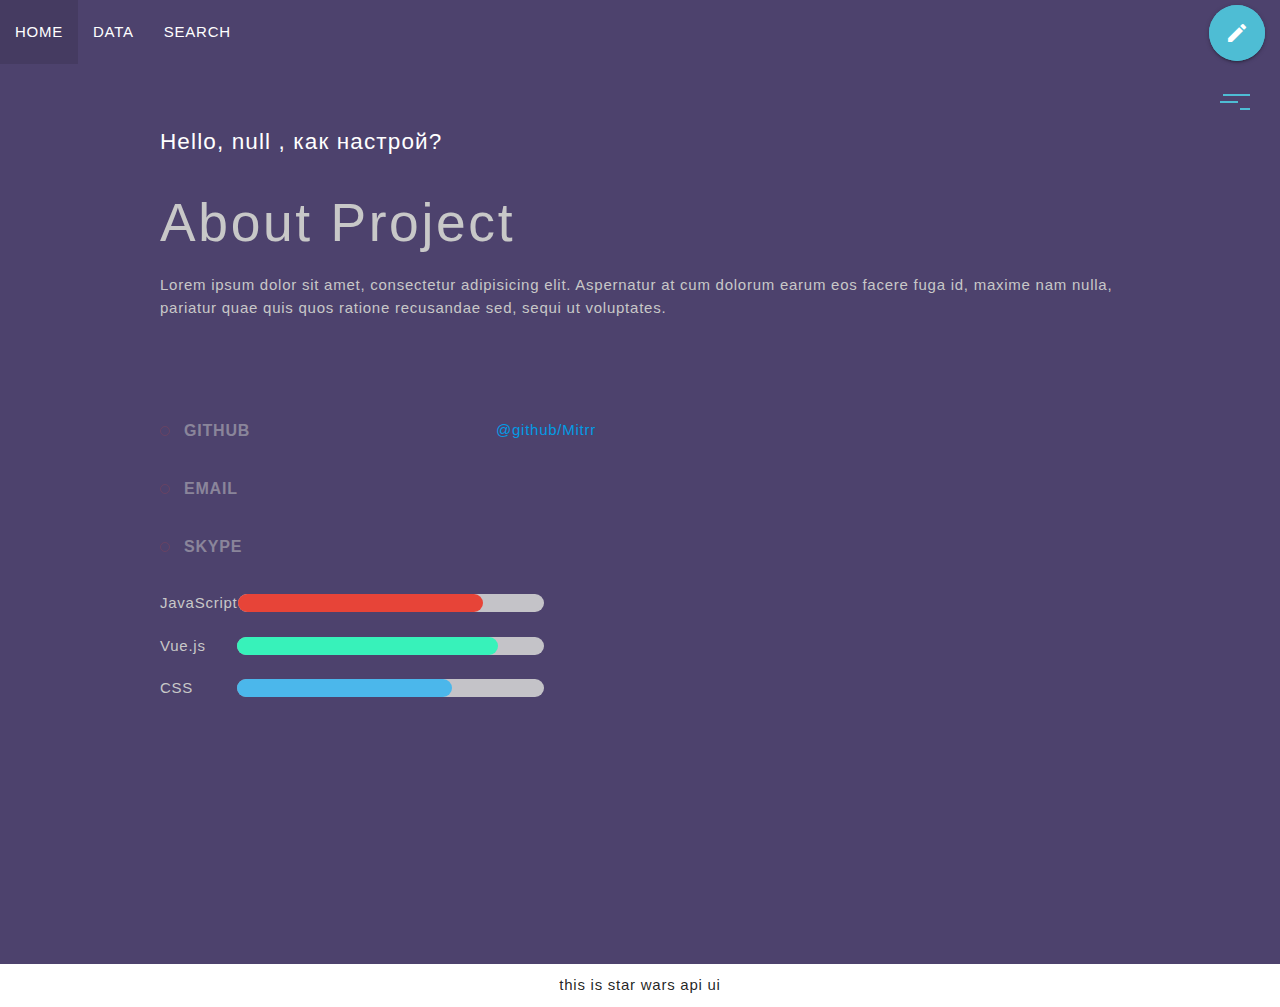
<file: index.html>
<!DOCTYPE html>
<html lang="en">
<head>
    <meta charset="UTF-8">
    <title>STAR WARS DATA VISUALIZATION</title>
    <!-- Compiled and minified CSS -->
    <!--<link rel="stylesheet" href="https://cdnjs.cloudflare.com/ajax/libs/materialize/1.0.0/css/materialize.min.css">-->
    <link rel="stylesheet" href="css/materialize.css">
    <link rel="stylesheet" href="css/main.css">
    <link href="https://fonts.googleapis.com/icon?family=Material+Icons" rel="stylesheet">
</head>
<body>

  <nav>
      <div id="nav" class="nav-wrapper navbar-fixed indigo-theme">
          <ul class="left">
              <li><a href="index.html">HOME</a></li>
              <li><a href="data.html" target="_blank">DATA</a></li>
              <li><a href="search.html">SEARCH</a></li>
          </ul>
          <a id="edit" class="right btn-floating btn-large pulse" style="background-color:#4ebdd4;margin-top: 5px;margin-right:15px;cursor: pointer">
              <i class="material-icons">edit</i>
          </a>
      </div>
  </nav>

  <div class="content-wrapper indigo-theme">
      <ul class="menu-btn">
          <li class="first-line" style="background-color: #4ebdd4"></li>
          <li class="second-line" style="background-color: #4ebdd4"></li>
          <li class="third-line" style="background-color: #4ebdd4"></li>
      </ul>

      <div class="grey darken-3 menu-wrapper" style="opacity:.5">
      </div>

      <div class="home-content_wrapper">

          <div class="greeting_wrapper">
              <div id="navbar-header">

              </div>
          </div>

          <div class="about-block">
              <h2>About Project</h2>
              <p>Lorem ipsum dolor sit amet, consectetur adipisicing elit. Aspernatur at cum dolorum earum eos facere fuga id, maxime nam nulla, pariatur quae quis quos ratione recusandae sed, sequi ut voluptates.</p>
          </div>

          <div class="contacts_block" style="display: flex;flex-direction: row;align-items: flex-start">
              <div class="tabs_container">
                  <ul>
                      <li class="tab-link_tab active_tab-link"><span></span>GitHub</li>
                      <li class="tab-link_tab"><span></span>Email</li>
                      <li class="tab-link_tab"><span></span>Phone</li>
                  </ul>
              </div>
              <div class="tab-content_wrapper">

              </div>

              <div class="tabs_content_container active_tab-content">
                  <a href="https://github.com/Mitrr" target="_blank">@github/Mitrr</a>
              </div>
              <div class="tabs_content_container">
                  <a href="mailto:mitrskoggson@yandex.ru" target="_blank">mitrskoggson@yandex.ru</a>
              </div>
              <div class="tabs_content_container">
                  <a href="skype:skypename?call" target="_blank">skypename@skype</a>
              </div>
          </div>

          <div class="skills-sections" style="width: 100%">

          </div>


      </div>
  </div>

<!--edit popup-->
  <div class="edit-popup row" style="transform: translate(-200%, 0%) matrix(1, 0, 0, 1, 0, 0);">
          <div class="col s12 m12" style="height: 100%;">
              <div class="card darken-1 z-depth-4 hoverable" style="border-radius: 12px;background-color: #2b2f38;height: 100%;">
                  <div class="card-content white-text card-content-wrapper" style="height: 85%">
                      <span class="card-title">Редактирование темы</span>
                      <div class="row card-text">
                          <div class="col s5">
                              <ul>
                                  <li>
                                      <p class="caption-text">Тема:</p>
                                      <div class="theme-selects_wrapper">
                                          <div class="theme-select indigo-theme selected-theme" id="indigo"></div>
                                          <div class="theme-select black-theme" id="black"></div>
                                      </div>
                                  </li>
                                  <li style="padding-bottom: 15px">
                                      <p class="caption-text">Вторичный цвет:</p>
                                          <p class="radio-item">
                                              <label>
                                                  <input name="group1" type="radio" id="blue-radio"/>
                                                  <span style="color: #00b0ff;font-size: 2em">Blue</span>
                                              </label>
                                          </p>
                                          <p class="radio-item">
                                              <label>
                                                  <input name="group1" type="radio" id="orange-radio"/>
                                                  <span style="color:#ef6230;font-size: 2em">Orange</span>
                                              </label>
                                          </p>
                                          <p class="radio-item">
                                              <label>
                                                  <input name="group1" type="radio" id="cyan-radio" checked/>
                                                  <span style="color:#4ebdd4;font-size: 2em">Cyan</span>
                                              </label>
                                          </p>
                                  </li>
                              </ul>
                          </div>
                          <div class="col s7" style="padding: 10px;">
                              <div class="preview-wrapper indigo-theme">
                                  <div class="progress-wrapper">
                                      <div class="progress-line" style="background-color: #4ebdd4"></div>
                                  </div>
                                  <a class="right btn-floating btn-large"
                                      style="background-color:#4ebdd4;margin-top: 5px;margin-right:15px;cursor: pointer">
                                      <i class="material-icons">edit</i>
                                  </a>
                              </div>
                          </div>
                      </div>
                  </div>
                  <div class="card-action center">
                      <a class="waves-effect waves-light waves-purple btn" id="save-theme-btn" style="background-color: #00b0ff;">Сохранить изменения</a>
                  </div>
              </div>
      </div>
  </div>

  <div data-include="footer"></div>
  <!-- Compiled and minified JavaScript -->
  <script src="js/jquery.min.js"></script>
  <script src="js/materialize.js"></script>
  <script src="js/TweenMax.min.js"></script>
      <script type="module" src="js/main.js"></script>
      <script src="js/header.js"></script>
      <script src="js/progresses.js"></script>
      <script src="js/tabs.js"></script>
  <!--<script src="https://cdnjs.cloudflare.com/ajax/libs/materialize/1.0.0/js/materialize.min.js"></script>-->
</body>
</html>
</file>
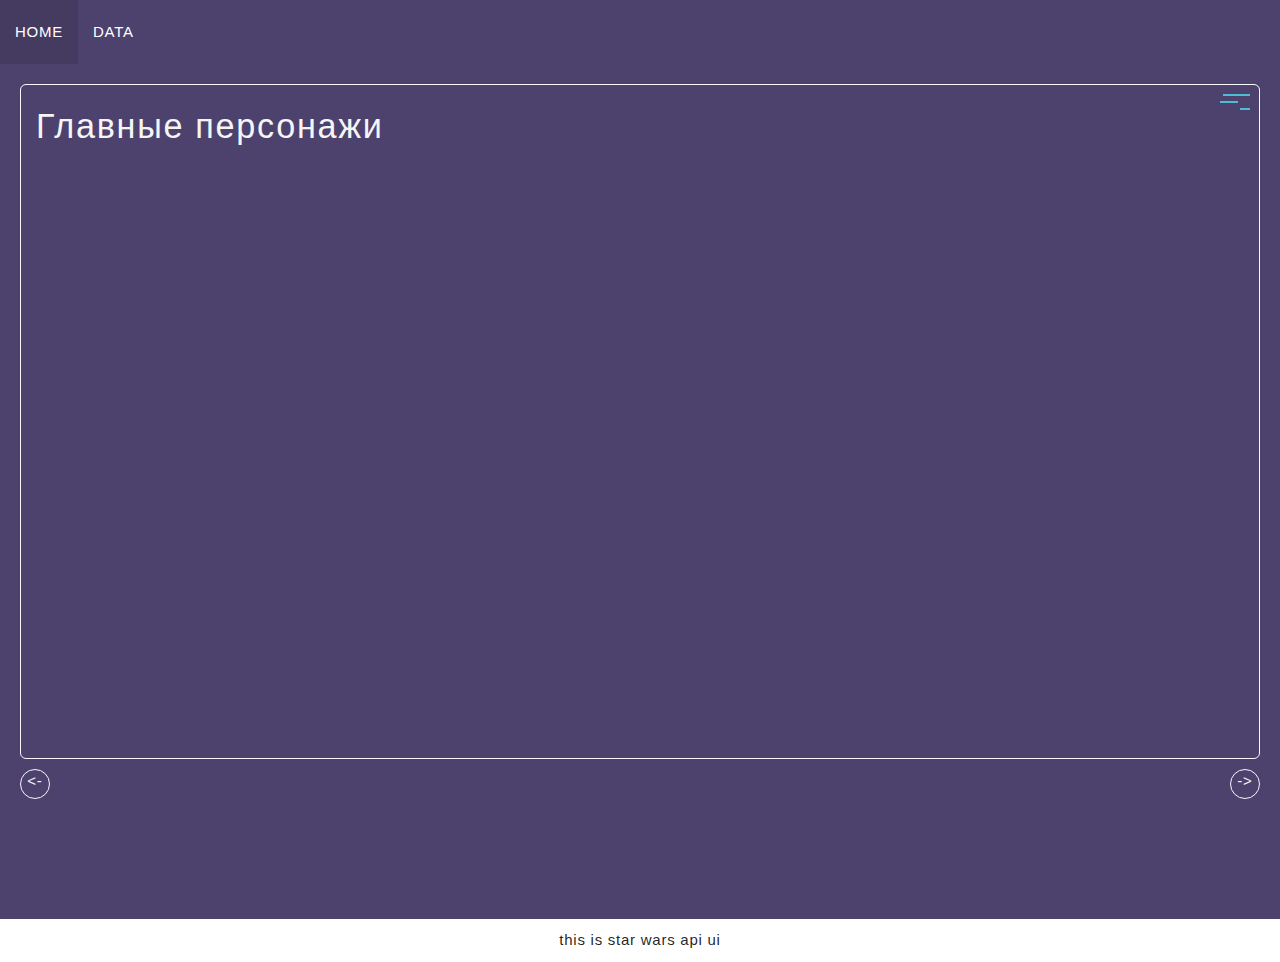
<file: data.html>
<!DOCTYPE html>
<html lang="en">
<head>
    <meta charset="UTF-8">
    <title>Title</title>
    <link rel="stylesheet" href="css/materialize.css">
    <link rel="stylesheet" href="css/main.css">
    <link rel="stylesheet" href="css/data.css">
    <link href="https://fonts.googleapis.com/icon?family=Material+Icons" rel="stylesheet">
</head>
<body>

<nav>
    <div id="nav" class="nav-wrapper navbar-fixed indigo-theme">
                    <ul class="left">
                        <li><a href="index.html">HOME</a></li>
                        <li><a href="data.html">DATA</a></li>
                    </ul>
    </div>
</nav>

<div class="content-wrapper" style="flex-direction: column;min-height: 95vh;">
    <ul class="menu-btn">
        <li class="first-line" style="background-color: #4ebdd4"></li>
        <li class="second-line" style="background-color: #4ebdd4"></li>
        <li class="third-line" style="background-color: #4ebdd4"></li>
    </ul>

    <div class="data-page_container">

        <div class="data-page-main-content">
            <h4>Главные персонажи</h4>
            <div class="personages_container">
               <!-- <div class="personage-item_container" style="flex: 1;transform: translateY(70%)">hello</div>
               <div class="personage-item_container" style="flex: 1;transform: translateY(70%)">hello</div>
               <div class="personage-item_container" style="flex: 1;transform: translateY(70%)">hello</div> -->
            </div>
        </div>
        <div style="display: flex;justify-content: space-between;margin-top: 10px">
            <div class="arrow" id="prev"><-</div>
            <div class="arrow" id="next">-></div>
        </div>
    </div>
</div>

<div data-include="footer"></div>

<script src="js/jquery.min.js"></script>
<script src="js/TweenMax.min.js"></script>
<script type="module" src="js/data-page.js"></script>
</body>
</html>
</file>
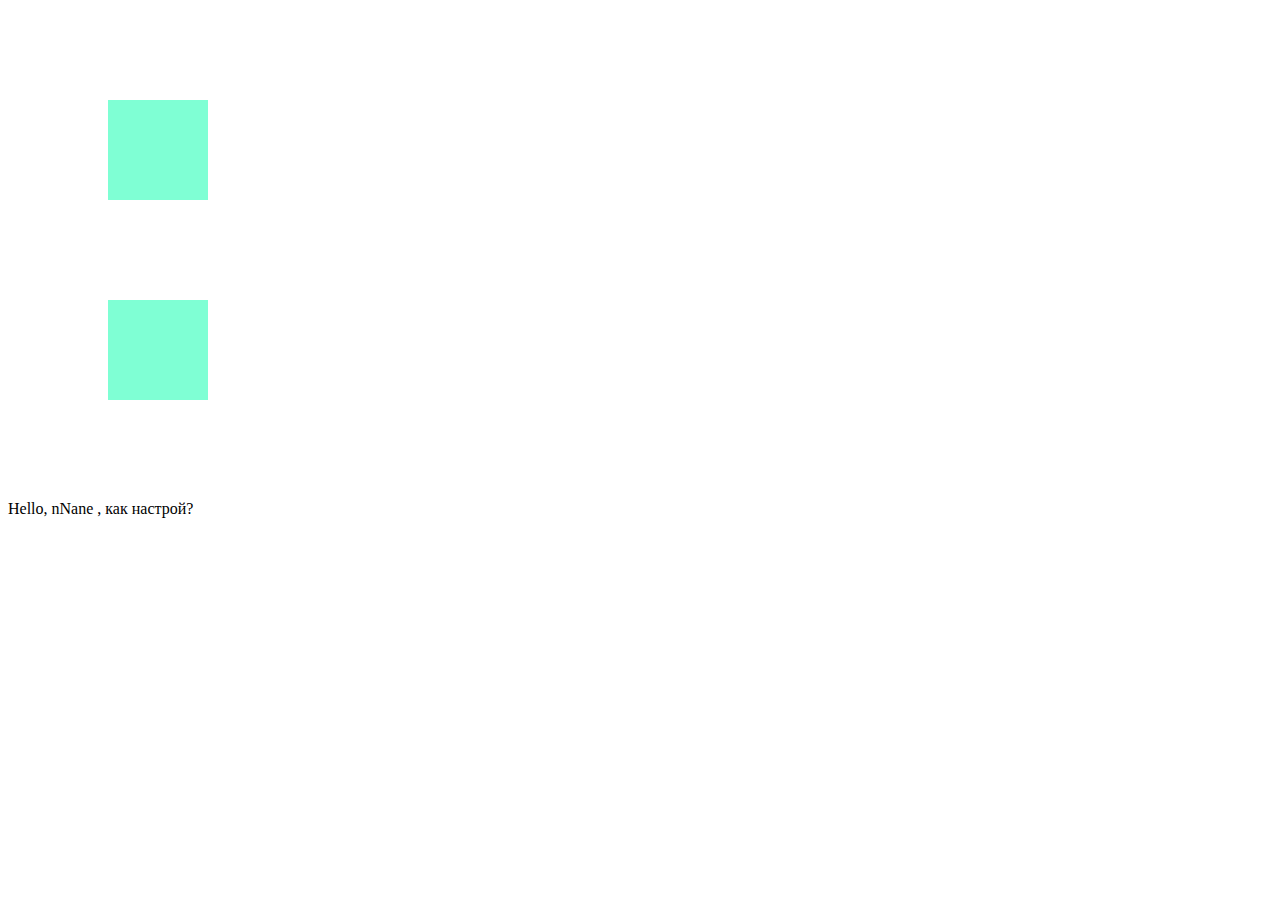
<file: test.html>
<html lang="en">
<head>
  <meta charset="UTF-8">
  <meta http-equiv="X-UA-Compatible" content="IE=edge">
  <meta name="viewport" content="width=device-width, initial-scale=1.0">
  <script src="https://code.jquery.com/jquery-1.10.2.js"></script>
  <style>
    .md {
      width: 100px;
      height: 100px;
      margin: 100px;
      background-color: aquamarine;
    }

    .md2 {
      width: 100px;
      height: 100px;
      margin: 100px;
      background-color: aquamarine;
    }
  </style>
  <title>Document</title>
</head>
<body>

  <div class="md"></div>
  <div class="md2"></div>

  <p>Hello, <span id="userName"> nNane </span>, 
    как настрой?</p>

  <script src="js/TweenMax.min.js"></script>
  <script src="js/test.js"></script>
</body>
</html>
</file>
<file: css/main.css>
*{
    letter-spacing: 0.05em;
}
.menu-btn{
    width: 30px;
    height: 40px;
    overflow: hidden;
    cursor: pointer;
    position: fixed;
    right: 30px;
    margin-top: 30px;
    z-index: 10;
}
.menu-btn>li{
    width: 100%;
    height: 2px;
    margin-bottom: 5px;
    transition: all .7s cubic-bezier(.5,0,0,1);
}
.greeting_wrapper{
    color: white;
    margin: 0 auto;
    font-size: 1.5rem;
    font-weight: 400;
}
.content-wrapper{
    display: flex;
    flex-direction: row-reverse;
}
ul{
    margin: 0;
}
.first-line{
    transform: translateX(3px);
}
.second-line{
    transform: translateX(-12px);
}
.third-line{
    transform: translateX(20px);
}

.menu-btn:hover .first-line{transform: translateX(0px);}
.menu-btn:hover .second-line{transform: translateX(5px);}
.menu-btn:hover .third-line{transform: translateX(15px);}

.menu-wrapper{
    padding: 0 5px 15px 15px;
    position: fixed;
    width: 15%;
    display: none;
    height: 100%;
}
.home-content_wrapper{
    margin: 0 auto;
    color: #c8c8c8;
    width: 85%;
    height: 100vh;
    padding-top: 3%;
    padding-left: 5%;
    padding-right: 5%;
}
.about-block {
    /*height: 85vh;*/
    margin-bottom: 100px;
}
.edit-popup{
    position: absolute;
    z-index: 1000;
    top: 5%;
    margin: 0 auto;
    left: 0%;
    width: 35%;
    height: 0vh;
}
.caption-text{
    opacity: .6;
}
.edit-popup ul li{
    /*border-bottom: 1px solid rgba(170, 170, 170, 0.2);*/
    margin-bottom: 2.5em;
}
.edit-popup ul li .caption-text{
    margin-bottom: 1em;
}
.preview-wrapper{
    width: 100%;
    height: 100%;
    border-radius: 12px;
    padding: 15px;
}
.card-content-wrapper{
    display: flex;
    flex-direction: column;
}
.card-text{
    height: 100%;
    display: flex;
    flex-direction: row;
    align-items: stretch;
}
.progress-wrapper{
    width: 100%;
    height: 1.2em;
    border-radius: 1.2em;
    background-color: rgba(209, 209, 209, 0.9);
    margin-bottom: 5%;
}
.progress-line{
    width: 60%;
    height: 100%;
    border-radius: 1.2em;
}
.theme-selects_wrapper{
    display: flex;
    justify-content: flex-start;
    flex-direction: row;
    margin-bottom: 1em;
}
.theme-select {
    width: 50px;
    height: 50px;
    border-radius: 50%;
    border: 2px solid whitesmoke;
    margin-right: 1em;
    cursor: pointer;
}
.indigo-theme{
    background-color: #4d426d;
}
.black-theme{
    background-color: #20222a;
}
.selected-theme{
    border: 2px solid #00b0ff;
    transition: .4s ease;
}
.radio-item{
    padding-bottom: 10px;
}

[type="radio"]:checked + span:after, [type="radio"].with-gap:checked + span:after {
    background-color: #00b0ff;
}
[type="radio"]:checked + span:after, [type="radio"].with-gap:checked + span:before, [type="radio"].with-gap:checked + span:after {
    border: 2px solid #00b0ff;
}
.tabs_container{
    width: 35%;
    text-align: left;
}
.tabs_container>ul{
    display: flex;
    flex-direction: column;
}
.tab-link_tab{
    margin-bottom: 10%;
    opacity: .5;
    cursor: pointer;
    text-transform: uppercase;
    font-size: 16px;
    font-weight: 600;
    transition: .2s;
    position: relative;
    display: flex;
    align-items: center;
}
.tab-link_tab>span{
    width: 10px;
    height: 10px;
    border-radius: 50%;
    border: 1.5px solid #f44336;
    opacity: .3;
    display: block;
    float: left;
    transition: .4s;
    margin-right: 14px;
}
.active_tab-link{
    color: white;
    opacity: 0.7;
    font-size: 18px;
}
.active_tab-link span{
    transform: scale(1.8);
    opacity: 1;
    transition: .4s;
}
.active_tab-link .circle{
    transform: scale(1.2);
    transition: .3s;
}
.tabs_content_container{
    display: none;
}
.active_tab-content{
    display: block;
}
.skills_block{
    display: flex;
    width: 100%;
    flex-direction: column;
}
.skill-container{
    display: flex;
    flex-direction: row;
    width: 40%;
    align-items: center;
    margin-bottom: 20px;
}
/*стили для футера*/
.footer-wrapper{
    width: 100%;
}
.tooltip_wrapper{
    color: #303030;
    position: absolute;
    width: 200px;
    top: -85%;
    left: 80%;
    transition: .4s ease-in-out;
    cursor: pointer;
}
.tooltip-container{
    background-color: #cecece;
    border-radius: 6px;
    padding: 10px;
}
</file>
<file: css/data.css>
.data-page_container{
    width: 100%;
    height: 95vh;
    color: whitesmoke;
    padding: 20px 20px 0 20px;
}
.personages_container{
    display: flex;
    flex-direction: row;
    overflow: hidden;
    height: 100%;
}
.personage-item_container{
    color: #303030;
    background-color: white;
    min-height: 200px;
    border-radius: 4px;
    cursor: pointer;
    padding: 10px;
}
.personage-item_container:not(:last-child){
    margin-right: 20px;
}
.data-page-main-content{
    height: 75vh;
    overflow: hidden;
    border: 1px solid ghostwhite;
    padding:0 15px;
    border-radius: 6px;
}
.arrow{
    width: 30px;
    height: 30px;
    border: 1px solid ghostwhite;
    border-radius: 50%;
    text-align: center;
    cursor: pointer;
}
.arrow:hover{
    background-color: rgba(255, 255, 255, 0.09);
}
</file>
